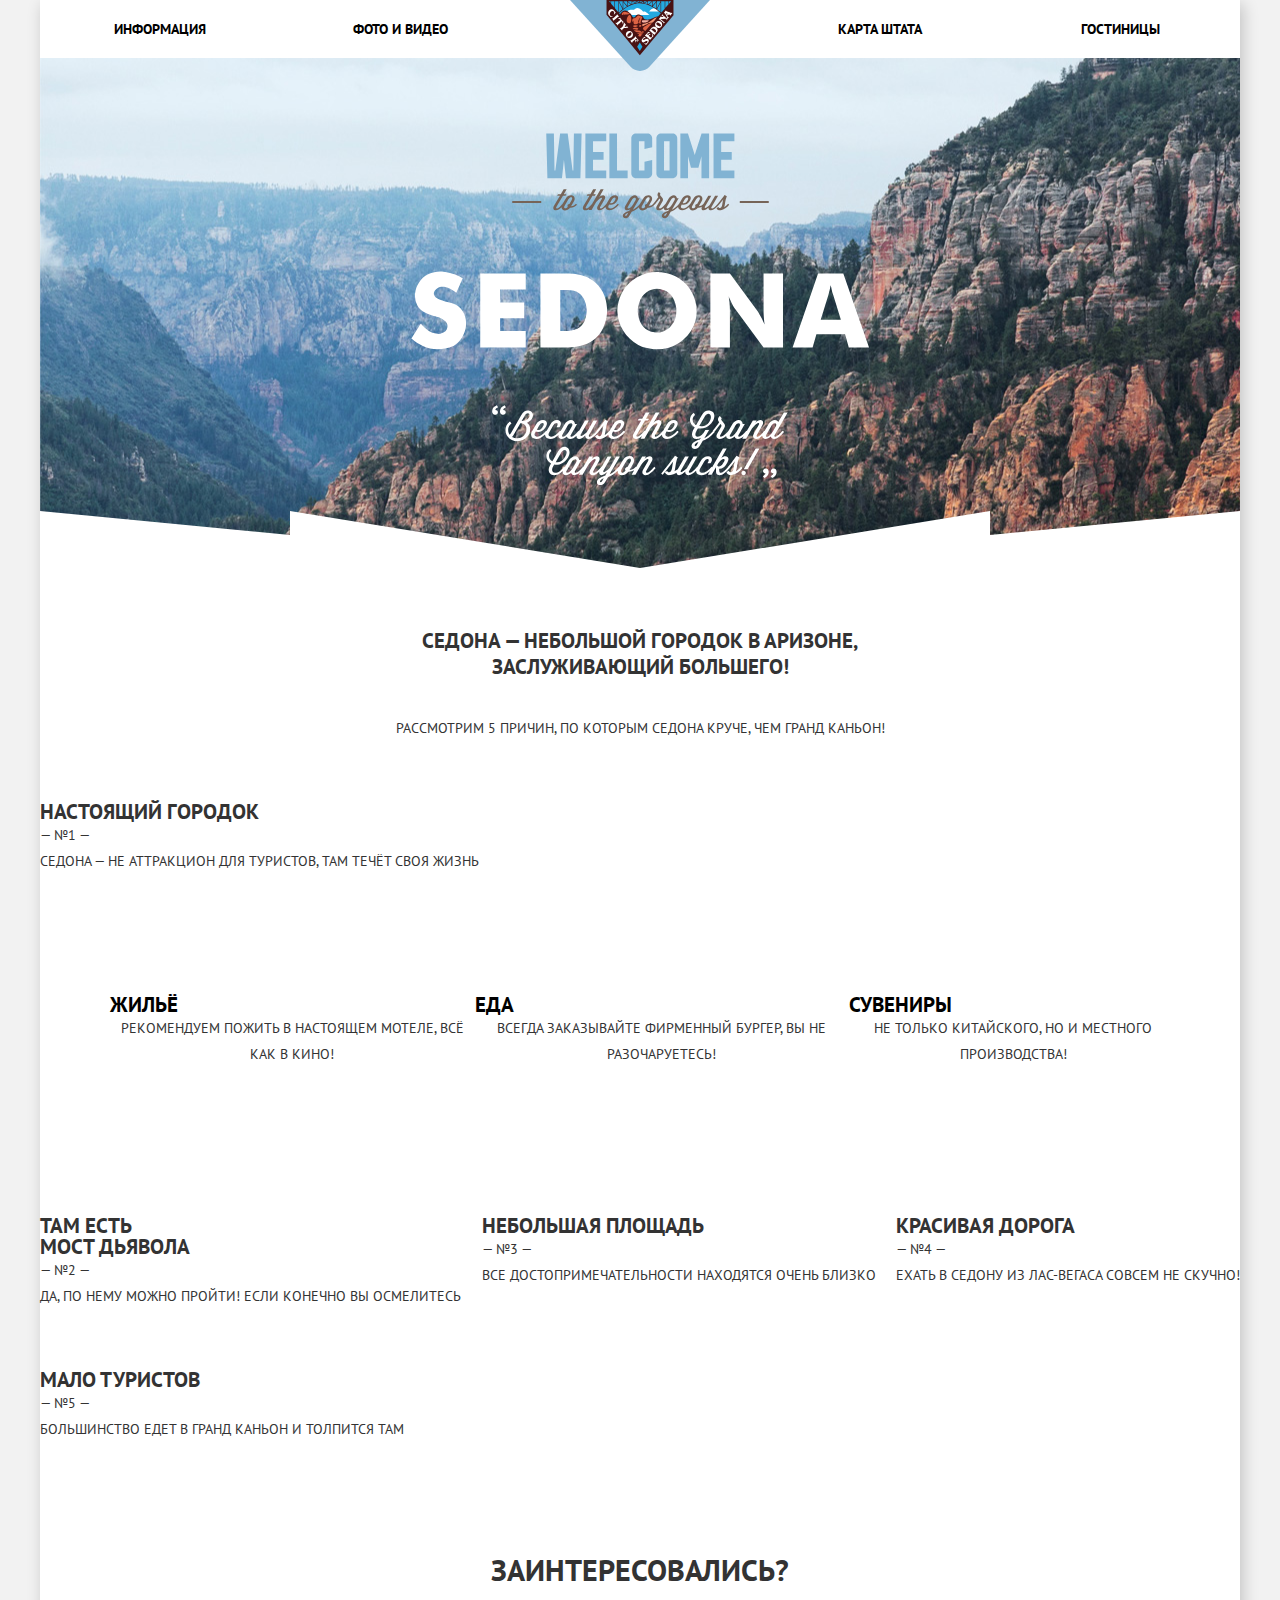
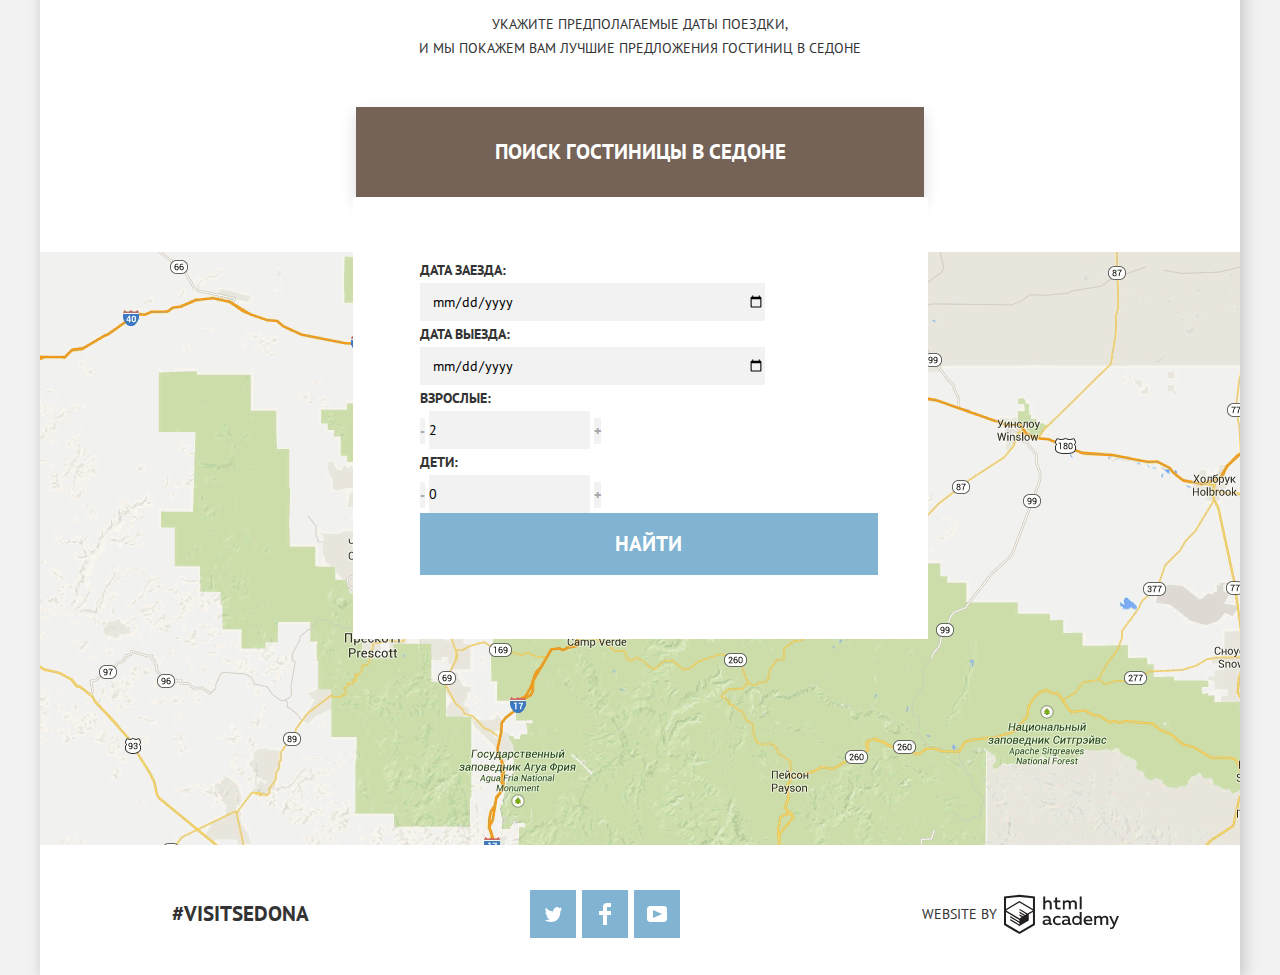
<file: index.html>
<!DOCTYPE html>
<html lang="ru">
  <head>
    <meta charset="utf-8">
      <title>HTML Academy: Седона</title>
      <link href="https://fonts.googleapis.com/css?family=PT+Sans:400,700&display=swap&subset=cyrillic" rel="stylesheet">
      <link href="css/normalize.css" rel="stylesheet">
      <link href="css/style.css" rel="stylesheet">
  </head>
  <body>
    <div class="wrapper">
      <header class="main-header">
        <nav class="main-navigation">
          <a class="main-header-logo">
            <img src="img/logo-sedona.svg" width="140" height="71" alt="Логотип Седона">
          </a>
          <ul class="main-menu">
            <li class="main-menu__item">
              <a href="info.html" class="main-menu__link">Информация</a>
            </li>
            <li class="main-menu__item">
              <a href="photo.html" class="main-menu__link">Фото и видео</a>
            </li>
            <li class="main-menu__item">
              <a href="map.html" class="main-menu__link">Карта штата</a>
            </li>
            <li class="main-menu__item">
              <a href="hotels.html" class="main-menu__link">Гостиницы</a>
            </li>
          </ul>
        </nav>
      </header>
      <main class="container">
        <div class="promo">
          <img class="intro" src="img/intro-welcome.svg" width="459" height="353" alt="Welcome to Sedona">
        </div>
        <section class="features">
          <h2 class="sedona-city">Седона — небольшой городок в Аризоне, заслуживающий большего!</h2>
          <p>Рассмотрим 5 причин, по которым Седона круче, чем гранд каньон!</p>
          <div class="benefits-wrapper">
          <ul class="features-list">
            <li class="features-list__item">
              <div class="features-list__item-wrapper">
                <h3 class="features-list__title">Настоящий городок</h3>
                <span class="benefit-number">— №1 —</span>
                <p>Седона — не аттракцион для туристов, там течёт своя жизнь</p>
              </div>
            </li>
            <li>
              <ul class="city-benefits">
               <li class="city-benefit__item">
                 <h3 class="city-benefit__title home">Жильё</h3>
                 <p class="city-benefit__item__describthion">Рекомендуем пожить в настоящем мотеле, всё как в кино!</p>
               </li>
               <li class="city-benefit__item">
                 <h3 class="city-benefit__title food">Еда</h3>
                 <p class="city-benefit__item__describthion">Всегда заказывайте фирменный бургер, вы не разочаруетесь!</p>
               </li>
               <li class="city-benefit__item">
                 <h3 class="city-benefit__title souvenirs">Сувениры</h3>
                 <p class="city-benefit__item__describthion">Не только китайского, но и местного производства!</p>
               </li>
             </ul>
           </li>
          <li class="features-list__item">
            <div class="features-list__item-wrapper">
              <h3 class="features-list__title">Там есть<br>Мост дьявола</h3>
              <span class="benefit-number">— №2 —</span>
              <p>Да, по нему можно пройти! Если конечно вы осмелитесь</p>
            </div>
          </li>
          <li class="features-list__item">
            <h3 class="features-list__title">Небольшая площадь</h3>
            <span class="benefit-number">— №3 —</span>
            <p>Все достопримечательности находятся очень близко</p>
          </li>
          <li class="features-list__item">
            <h3 class="features-list__title">Красивая дорога</h3>
            <span class="benefit-number">— №4 —</span>
            <p>Ехать в Седону из Лас-Вегаса совсем не скучно!</p>
          </li>
          <li class="features-list__item">
            <h3 class="features-list__title">Мало туристов</h3>
            <span class="benefit-number">— №5 —</span>
            <p>Большинство едет в гранд каньон и толпится там</p>
          </li>
        </ul>
      </div>
        </section>
        <section class="hotel-form">
          <h2>Заинтересовались?</h2>
          <p class="search-form__description">Укажите предполагаемые даты поездки,<br> и мы покажем вам лучшие предложения гостиниц в седоне</p>
          <div class="search-wrapper">
            <a href="#" class="button button-search">Поиск гостиницы в Седоне</a>
              <div class="form-wrapper">
                <form class="search-form" action="#" method="get">
                  <fieldset class="search-form__set">
                    <div class="search-item">
                      <label class="search-form" for="date-arrival">Дата заезда:</label>
                      <input id="date-arrival" type="date" name="date-arrival" min="2017-04-01">
                      <label class="search-form" for="date-leave">Дата выезда:</label>
                      <input id="date-leave" type="date" min="2017-04-01" name="date-leave">
                      <label for="adults" class="search-form">Взрослые:</label>
                      <button type="button" class="button btn-minus">-</button>
                      <input type="number" name="adults" id="adults" value="2">
                      <button type="button" class="button btn-plus">+</button>
                      <label for="kids" class="search-form">Дети:</label>
                      <button type="button" class="button btn-minus">-</button>
                      <input type="number" name="kids" id="kids" value="0">
                      <button type="button" class="button btn-plus">+</button>
                      <input type="submit" class="button find-button" value="Найти">
                    </div>
                  </fieldset>
                </form>
              </div>
         </div>
        </section>
        <section class="map">
           <h2 class="visually-hidden">Карта</h2>
          <img src="img/map.png" alt="Мы находимся по адресу - Аризона 86336, США" width="1200" height="593">
        </section>
      </main>
      <footer class="main-footer">
        <a class="footer-hashtag">#VISITSEDONA</a>
        <ul class="footer-social">
          <li>
            <a class="footer-social__link" href="#">Twitter
            <svg xmlns="http://www.w3.org/2000/svg" xmlns:xlink="http://www.w3.org/1999/xlink" width="17" height="15" viewBox="0 0 17 15"><path fill="#FFF" d="M10.95.144c1.685-.496 2.984.27 3.577 1.179.673-.231 1.331-.481 2.011-.708a2.345 2.345 0 0 1-.857 1.768c.685.17 1.304-.491 1.304-.491-.169 1-1.006 1.788-1.563 2.024-.231 6.75-3.175 11.217-10.077 11.082h-.446c-.41 0-4.164-.46-4.898-1.887 2.271.196 3.893-.422 4.693-1.177-.96-.3-2.679-.477-2.979-2.95.349.106.564.228 1.19.119C1.705 8.247.374 7.53.448 5.33c.285.328 1.067.536 1.34.472C1.085 5.561-.182 2.442.894.85c1.818 1.854 3.735 3.606 7.152 3.773C8.254 2.33 9.183.793 10.95.144z"/></svg>
          </a>
        </li>
          <li>
            <a class="footer-social__link" href="#">Facebook
          <svg xmlns="http://www.w3.org/2000/svg" width="12" height="22" viewBox="0 0 12 22"><path fill="#FFF" d="M12 4V0H8a4 4 0 0 0-4 4v4H0v4h4v10h4V12h4V8H8V4h4z"/></svg>
            </a>
          </li>
          <li>
            <a class="footer-social__link" href="#">Youtube
            <svg xmlns="http://www.w3.org/2000/svg" xmlns:xlink="http://www.w3.org/1999/xlink" width="20" height="16" viewBox="0 0 20 16"><path fill="#FFF" d="M17 0H3C1.35 0 0 1.35 0 3v10c0 1.65 1.35 3 3 3h14c1.65 0 3-1.35 3-3V3c0-1.65-1.35-3-3-3zM6.027 11.998V4.002L15.014 8l-8.987 3.998z"/></svg>
            </a>
          </li>
        </ul>
        <p class="footer-copyright">
        <span class="footer-copyright__text">Website by</span>
          <a class="button footer-copyright__link" href="https://htmlacademy.ru/intensive/htmlcss">
            <svg id="Layer_1"  class="academy-logo" width="115" height="41" data-name="Layer 1" xmlns="http://www.w3.org/2000/svg" viewBox="0 0 108.08 36.85">
              <path d="M44.61,26.88a2,2,0,0,0,.55-0.1v1.33a3.25,3.25,0,0,1-1.18.21,1.67,1.67,0,0,1-1.67-1,4.84,4.84,0,0,1-3.14,1.08c-1.51,0-2.91-.83-2.91-2.55,0-2.13,2-2.79,3.71-2.79a11.08,11.08,0,0,1,2.17.25v-0.3c0-1-.76-1.77-2.19-1.77a7.42,7.42,0,0,0-3,.64v-1.7a10.21,10.21,0,0,1,3.19-.55c2.36,0,3.81,1.12,3.81,3.65v3a0.54,0.54,0,0,0,.49.59h0.17Zm-6.44-1.13A1.35,1.35,0,0,0,39.63,27h0.11a3.39,3.39,0,0,0,2.41-1V24.58a9.72,9.72,0,0,0-1.81-.21c-1,0-2.16.33-2.16,1.38h0Zm12.36-6.11a5,5,0,0,1,2.57.64V22a4.08,4.08,0,0,0-2.3-.7,2.75,2.75,0,1,0,0,5.49,5,5,0,0,0,2.43-.64v1.71a6.27,6.27,0,0,1-2.76.57A4.21,4.21,0,0,1,46,24.51q0-.21,0-0.41a4.32,4.32,0,0,1,4.18-4.46h0.38Zm12.17,7.24a2,2,0,0,0,.55-0.1v1.33a3.25,3.25,0,0,1-1.18.21,1.67,1.67,0,0,1-1.67-1,4.84,4.84,0,0,1-3.14,1.08c-1.51,0-2.91-.83-2.91-2.55,0-2.13,2-2.79,3.71-2.79a11.08,11.08,0,0,1,2.17.25v-0.3c0-1-.76-1.77-2.19-1.77a7.42,7.42,0,0,0-3,.64v-1.7a10.21,10.21,0,0,1,3.19-.55c2.36,0,3.81,1.12,3.81,3.65v3a0.54,0.54,0,0,0,.49.59h0.17Zm-6.44-1.13A1.35,1.35,0,0,0,57.73,27h0.11a3.39,3.39,0,0,0,2.41-1V24.58a9.72,9.72,0,0,0-1.81-.21c-1.06,0-2.16.33-2.16,1.38h0ZM73,16V28.2H71.35V26.88a3.88,3.88,0,0,1-3.19,1.54,4.4,4.4,0,0,1,0-8.78,3.81,3.81,0,0,1,3,1.3V16H73Zm-4.53,5.22a2.76,2.76,0,1,0,0,5.52A2.86,2.86,0,0,0,71.15,25V23A2.91,2.91,0,0,0,68.49,21.27ZM79,19.64c3.31,0,4.46,2.68,3.92,5.09H76.7c0.21,1.5,1.67,2.11,3.19,2.11a6.11,6.11,0,0,0,2.64-.59v1.6a7.14,7.14,0,0,1-3,.57C77,28.42,74.78,27,74.78,24a4.18,4.18,0,0,1,4-4.39H79Zm0.09,1.54a2.28,2.28,0,0,0-2.44,2.1v0.06H81.3A2,2,0,0,0,79.13,21.18Zm5.73,7V19.87h1.65v1a3.81,3.81,0,0,1,2.78-1.27A2.86,2.86,0,0,1,91.89,21a4.12,4.12,0,0,1,2.91-1.33A3.06,3.06,0,0,1,98,23V28.2h-1.9V23.05a1.59,1.59,0,0,0-1.42-1.75H94.42a2.8,2.8,0,0,0-2.07,1.12V28.2h-1.9V23.05A1.59,1.59,0,0,0,89,21.31H88.8a3,3,0,0,0-2.21,1.29v5.63H84.86Zm21.31-8.33h1.9l-3.91,9.46c-0.9,2.17-2.09,2.86-3.35,2.86a4.76,4.76,0,0,1-1.1-.14V30.46a2.86,2.86,0,0,0,.85.12c0.9,0,1.58-.64,2.07-1.9l0.17-.42-4-8.4h2l2.86,6.29ZM38.73,1.46V6.22a3.81,3.81,0,0,1,2.7-1.14,3.25,3.25,0,0,1,3.44,3.4v5.15H43V8.72a1.81,1.81,0,0,0-1.61-2h-0.3a2.93,2.93,0,0,0-2.32,1.39v5.52h-1.9V1.46h1.9ZM49.94,2.31v3h3V6.91h-3v3.81c0,1.1.5,1.46,1.58,1.46a4.49,4.49,0,0,0,1.69-.33v1.6A6.8,6.8,0,0,1,51,13.8a2.55,2.55,0,0,1-2.86-2.74V6.89H46.58V5.26h1.5V2.74Zm5.4,11.31V5.28H57v1A3.81,3.81,0,0,1,59.77,5a2.86,2.86,0,0,1,2.6,1.33A4.12,4.12,0,0,1,65.28,5,3.06,3.06,0,0,1,68.44,8.4v5.21h-1.9V8.46a1.59,1.59,0,0,0-1.42-1.75H64.89a2.8,2.8,0,0,0-2.07,1.12v5.78h-1.9V8.46A1.59,1.59,0,0,0,59.5,6.71H59.27A3,3,0,0,0,57.06,8v5.63H55.34ZM71.17,1.45H73V13.6H71.17V1.45ZM14.71,0H14.55L0,1.54V28.21l14.55,8.66,14.55-8.66V1.54Zm12.5,27.1L14.55,34.64,1.9,27.12V16.18l12.59,7.5V25L5.86,19.9v1.31l8.68,5.21v1.39L5.87,22.65V24l8.68,5.21,8.75-5.24V18.31L27.2,16V27.12Zm0-12.53-3.48,2-1.6,1L14.51,13v1.31L21,18.23H21l-0.14.09-1,.54-5.37-3.2V17l4.24,2.52-1,.67-3.2-1.9v1.31l2.1,1.24L14.5,22.1,2,14.65,14.51,7.11Zm0-1.32L14.49,5.76,1.91,13.25v-10L14.56,1.92,27.21,3.25v10h0Z" transform="translate(0 -0.02)" fill="#231f20"></path></svg>
          </a>
        </p>
</footer>
    </div>
  </body>
</html>
</file>
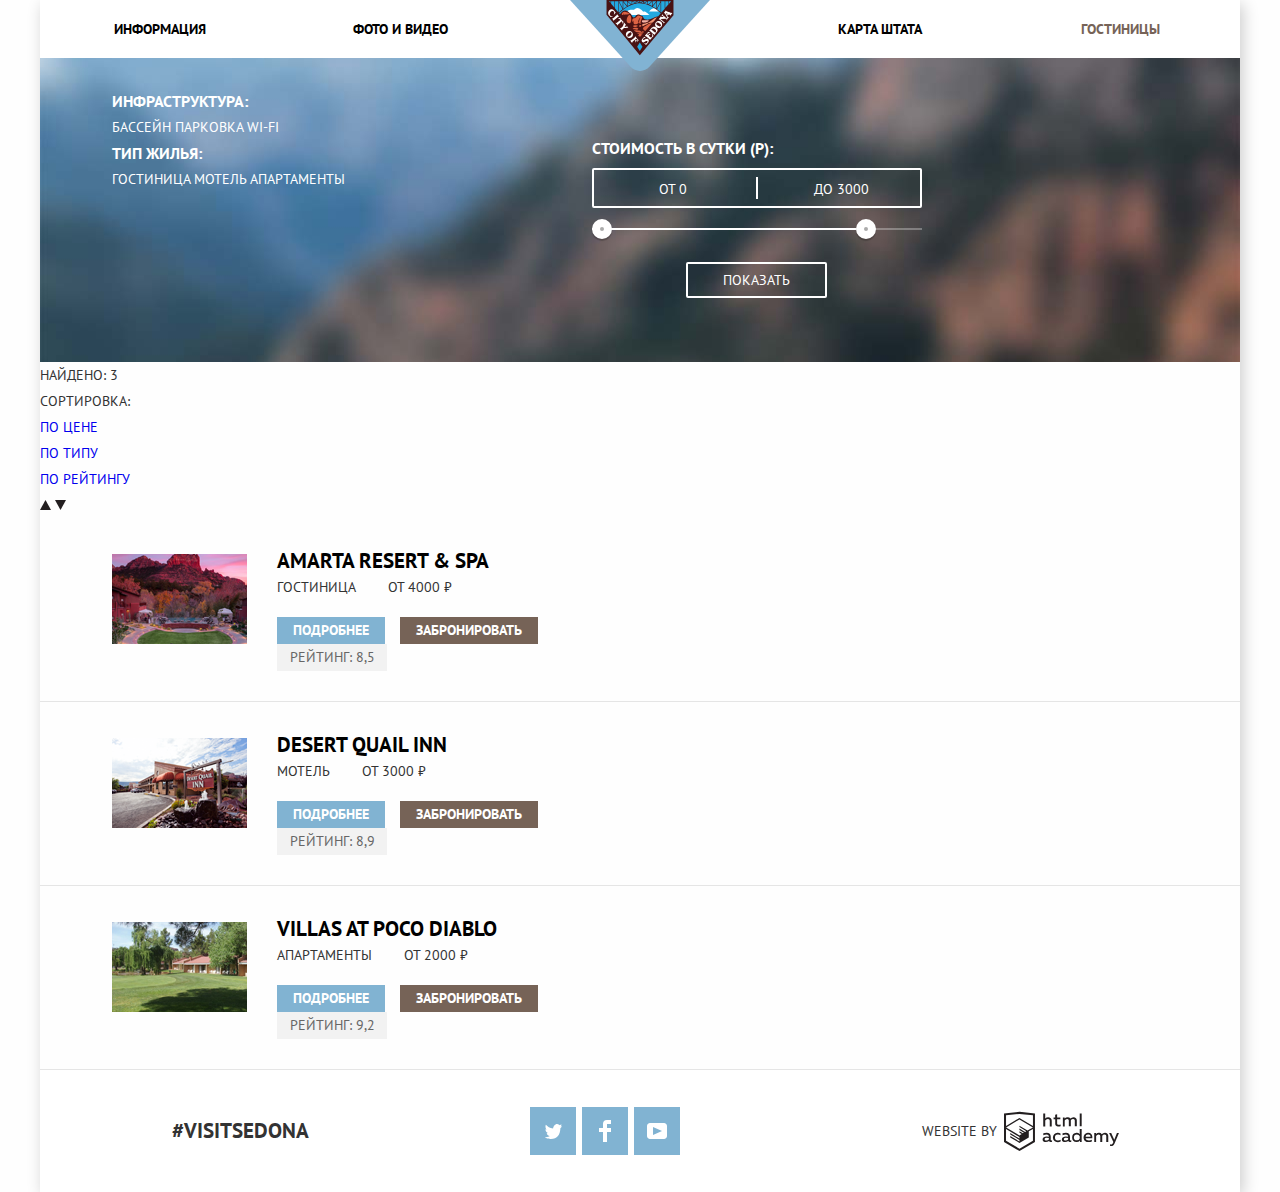
<file: hotels.html>
<!DOCTYPE html>
<html lang="ru">
  <head>
    <meta charset="utf-8">
    <title>HTML Academy: Седона</title>
    <link href="https://fonts.googleapis.com/css?family=PT+Sans:400,700&display=swap&subset=cyrillic" rel="stylesheet">
    <link href="css/normalize.css" rel="stylesheet">
    <link href="css/style.css" rel="stylesheet">
  </head>
  <body class="inner-page">
    <div class="wrapper">
      <header class="main-header">
        <nav class="main-navigation">
          <a href="index.html" class="main-header-logo">
            <img src="img/logo-sedona.svg" width="140" height="71" alt="Логотип Седона">
          </a>
          <ul class="main-menu">
            <li class="main-menu__item">
              <a href="info.html" class="main-menu__link">Информация</a>
            </li>
            <li class="main-menu__item">
              <a href="photo.html" class="main-menu__link">Фото и видео</a>
            </li>
            <li class="main-menu__item">
              <a href="map.html" class="main-menu__link">Карта штата</a>
            </li>
            <li class="main-menu__item">
              <a class="main-menu__link main-menu__link_active">Гостиницы</a>
            </li>
          </ul>
        </nav>
      </header>
      <main>
        <section class="filters">
          <h2 class="visually-hidden">Фильтр выбора жилья</h2>
          <form class="infrastructure" action="#" method="get">
            <div class="filters-infrastructure">
              <h3>Инфраструктура:</h3>
              <label>Бассейн
                <input type="checkbox" name="pool" checked="">
              </label>
              <label>Парковка
                <input type="checkbox" name="parking">
              </label>
              <label>Wi-Fi
                <input type="checkbox" name="wi-fi">
              </label>
            </div>
            <div class="filters-property-type">
              <h3>Тип жилья:</h3>
              <label>Гостиница
                <input type="checkbox" name="hotel" checked="">
              </label>
              <label>Мотель
                <input type="checkbox" name="motel" checked="">
              </label>
              <label>Апартаменты
                <input type="checkbox" name="apartments" checked="">
              </label>
            </div>
          </form>
            <div class="filter-range">
                <div class="filter-range-title">Стоимость в сутки (р):</div>
                <div class="price-controls">
                  <label class="min-price">от <input type="text" name="min-price" value="0"></label>
                  <label class="max-price">до <input type="text" name="max-price" value="3000"></label>
                </div>
                <div class="range-controls">
                  <div class="scale">
                    <div class="bar"></div>
                  </div>
                  <div class="range-toggle range-toggle-min"></div>
                  <div class="range-toggle range-toggle-max"></div>
                </div>
                <button class="btn-transparent" type="submit">Показать</button>
              </div>
          </form>
        </section>
        <div class="sorting-options-wrapper">
          <div class="found"><span>Найдено: 3</span></div>
          <div class="sort-type">Сортировка:</div>
          <div class="filering-options">
            <ul class="soring-types-list">
              <li class="sorting-type by-price"><a href="#">По цене</a></li>
              <li class="sorting-type by-type"><a href="#">По типу</a></li>
              <li class="sorting-type by-rating"><a href="#">По рейтингу</a></li>
            </ul>
          </div>
          <div class="sorting-order">
            <a class="sort-direction-up" href="#">
              <svg xmlns="http://www.w3.org/2000/svg" width="11" height="10" viewBox="0 0 11 10"><path fill="#231F20" d="M5.5 0L0 10h11z"/></svg>
            </a>
            <a class="sort-direction-down" href="#">
              <svg xmlns="http://www.w3.org/2000/svg" width="11" height="10" viewBox="0 0 11 10"><path fill="#231F20" d="M5.5 10L0 0h11"/></svg>
            </a>
          </div>
        </div>
        <section class="catalog-item">
          <div class="catalog-item-image">
            <img src="img/hotel-1.png" width="135" height="90" alt="Amarta Resert & SPA">
          </div>
            <div class="catalog-item-name">
                <a href="#" class="catalog-category">
                  <h3>Amarta Resert &amp SPA</h3>
                </a>
              <div class="catalog-item-describthion">
                <span class="item-type">Гостиница</span>
                <span class="catalog-item-price">от 4000 ₽</span>
              </div>
                <div class="buttons-wrapper">
                  <a href="#" class="button button-detail">Подробнее</a>
                  <a href="#" class="button button-buy">Забронировать</a>
                </div>
              <div class="catalog-rating">
                <div class="rating-star">
                  <span class="star"></span>
                  <span class="star"></span>
                  <span class="star"></span>
                  <span class="star"></span>
                </div>
                <span class="rating">Рейтинг: 8,5</span>
              </div>
            </div>
          </section>
          <section class="catalog-item">
            <div class="catalog-item-image">
              <img src="img/hotel-2.png" width="135" height="90" alt="Desert Quail Inn">
            </div>
            <div class="catalog-item-name">
              <a href="#" class="catalog-category">
                <h3>Desert Quail Inn</h3>
              </a>
              <div class="catalog-item-describthion">
                <span class="item-type">Мотель</span>
                <span class="catalog-item-price">от 3000 ₽</span>
              </div>
              <div class="buttons-wrapper">
                <a href="#" class="button button-detail">Подробнее</a>
                <a href="#" class="button button-buy">Забронировать</a>
              </div>
              <div class="catalog-rating">
                <div class="rating-star">
                  <span class="star"></span>
                  <span class="star"></span>
                  <span class="star"></span>
                </div>
                <span class="rating">Рейтинг: 8,9</span>
              </div>
            </div>
          </section>
          <section class="catalog-item">
            <div class="catalog-item-image">
              <img src="img/hotel-3.png" width="135" height="90" alt="VILLAS AT POCO DIABLO">
            </div>
            <div class="catalog-item-name">
              <a href="#" class="catalog-category">
                <h3>VILLAS AT POCO DIABLO</h3>
              </a>
              <div class="catalog-item-describthion">
                <span class="item-type">Апартаменты</span>
                <span class="catalog-item-price">от 2000 ₽</span>
              </div>
              <div class="buttons-wrapper">
                <a href="#" class="button button-detail">Подробнее</a>
                <a href="#" class=" button button-buy">Забронировать</a>
              </div>
              <div class="catalog-rating">
                <div class="rating-star">
                  <span class="star"></span>
                  <span class="star"></span>
                </div>
                <span class="rating">Рейтинг: 9,2</span>
              </div>
            </div>
        </section>
    </main>
    <footer class="main-footer">
      <a class="footer-hashtag">#VISITSEDONA</a>
      <ul class="footer-social">
        <li>
          <a class="footer-social__link" href="#">Twitter
            <svg xmlns="http://www.w3.org/2000/svg" xmlns:xlink="http://www.w3.org/1999/xlink" width="17" height="15" viewBox="0 0 17 15"><path fill="#FFF" d="M10.95.144c1.685-.496 2.984.27 3.577 1.179.673-.231 1.331-.481 2.011-.708a2.345 2.345 0 0 1-.857 1.768c.685.17 1.304-.491 1.304-.491-.169 1-1.006 1.788-1.563 2.024-.231 6.75-3.175 11.217-10.077 11.082h-.446c-.41 0-4.164-.46-4.898-1.887 2.271.196 3.893-.422 4.693-1.177-.96-.3-2.679-.477-2.979-2.95.349.106.564.228 1.19.119C1.705 8.247.374 7.53.448 5.33c.285.328 1.067.536 1.34.472C1.085 5.561-.182 2.442.894.85c1.818 1.854 3.735 3.606 7.152 3.773C8.254 2.33 9.183.793 10.95.144z"></path></svg>
          </a>
        </li>
        <li>
          <a class="footer-social__link" href="#">Facebook
            <svg xmlns="http://www.w3.org/2000/svg" width="12" height="22" viewBox="0 0 12 22"><path fill="#FFF" d="M12 4V0H8a4 4 0 0 0-4 4v4H0v4h4v10h4V12h4V8H8V4h4z"/></svg>
          </a>
        </li>
        <li>
          <a class="footer-social__link" href="#">Youtube
            <svg xmlns="http://www.w3.org/2000/svg" xmlns:xlink="http://www.w3.org/1999/xlink" width="20" height="16" viewBox="0 0 20 16"><path fill="#FFF" d="M17 0H3C1.35 0 0 1.35 0 3v10c0 1.65 1.35 3 3 3h14c1.65 0 3-1.35 3-3V3c0-1.65-1.35-3-3-3zM6.027 11.998V4.002L15.014 8l-8.987 3.998z"/></svg>
          </a>
        </li>
      </ul>
      <p class="footer-copyright">
        <span class="footer-copyright__text">Website by</span>
        <a class="button footer-copyright__link" href="https://htmlacademy.ru/intensive/htmlcss">
          <svg id="Layer_1"  class="academy-logo" width="115" height="41" data-name="Layer 1" xmlns="http://www.w3.org/2000/svg" viewBox="0 0 108.08 36.85">
            <path d="M44.61,26.88a2,2,0,0,0,.55-0.1v1.33a3.25,3.25,0,0,1-1.18.21,1.67,1.67,0,0,1-1.67-1,4.84,4.84,0,0,1-3.14,1.08c-1.51,0-2.91-.83-2.91-2.55,0-2.13,2-2.79,3.71-2.79a11.08,11.08,0,0,1,2.17.25v-0.3c0-1-.76-1.77-2.19-1.77a7.42,7.42,0,0,0-3,.64v-1.7a10.21,10.21,0,0,1,3.19-.55c2.36,0,3.81,1.12,3.81,3.65v3a0.54,0.54,0,0,0,.49.59h0.17Zm-6.44-1.13A1.35,1.35,0,0,0,39.63,27h0.11a3.39,3.39,0,0,0,2.41-1V24.58a9.72,9.72,0,0,0-1.81-.21c-1,0-2.16.33-2.16,1.38h0Zm12.36-6.11a5,5,0,0,1,2.57.64V22a4.08,4.08,0,0,0-2.3-.7,2.75,2.75,0,1,0,0,5.49,5,5,0,0,0,2.43-.64v1.71a6.27,6.27,0,0,1-2.76.57A4.21,4.21,0,0,1,46,24.51q0-.21,0-0.41a4.32,4.32,0,0,1,4.18-4.46h0.38Zm12.17,7.24a2,2,0,0,0,.55-0.1v1.33a3.25,3.25,0,0,1-1.18.21,1.67,1.67,0,0,1-1.67-1,4.84,4.84,0,0,1-3.14,1.08c-1.51,0-2.91-.83-2.91-2.55,0-2.13,2-2.79,3.71-2.79a11.08,11.08,0,0,1,2.17.25v-0.3c0-1-.76-1.77-2.19-1.77a7.42,7.42,0,0,0-3,.64v-1.7a10.21,10.21,0,0,1,3.19-.55c2.36,0,3.81,1.12,3.81,3.65v3a0.54,0.54,0,0,0,.49.59h0.17Zm-6.44-1.13A1.35,1.35,0,0,0,57.73,27h0.11a3.39,3.39,0,0,0,2.41-1V24.58a9.72,9.72,0,0,0-1.81-.21c-1.06,0-2.16.33-2.16,1.38h0ZM73,16V28.2H71.35V26.88a3.88,3.88,0,0,1-3.19,1.54,4.4,4.4,0,0,1,0-8.78,3.81,3.81,0,0,1,3,1.3V16H73Zm-4.53,5.22a2.76,2.76,0,1,0,0,5.52A2.86,2.86,0,0,0,71.15,25V23A2.91,2.91,0,0,0,68.49,21.27ZM79,19.64c3.31,0,4.46,2.68,3.92,5.09H76.7c0.21,1.5,1.67,2.11,3.19,2.11a6.11,6.11,0,0,0,2.64-.59v1.6a7.14,7.14,0,0,1-3,.57C77,28.42,74.78,27,74.78,24a4.18,4.18,0,0,1,4-4.39H79Zm0.09,1.54a2.28,2.28,0,0,0-2.44,2.1v0.06H81.3A2,2,0,0,0,79.13,21.18Zm5.73,7V19.87h1.65v1a3.81,3.81,0,0,1,2.78-1.27A2.86,2.86,0,0,1,91.89,21a4.12,4.12,0,0,1,2.91-1.33A3.06,3.06,0,0,1,98,23V28.2h-1.9V23.05a1.59,1.59,0,0,0-1.42-1.75H94.42a2.8,2.8,0,0,0-2.07,1.12V28.2h-1.9V23.05A1.59,1.59,0,0,0,89,21.31H88.8a3,3,0,0,0-2.21,1.29v5.63H84.86Zm21.31-8.33h1.9l-3.91,9.46c-0.9,2.17-2.09,2.86-3.35,2.86a4.76,4.76,0,0,1-1.1-.14V30.46a2.86,2.86,0,0,0,.85.12c0.9,0,1.58-.64,2.07-1.9l0.17-.42-4-8.4h2l2.86,6.29ZM38.73,1.46V6.22a3.81,3.81,0,0,1,2.7-1.14,3.25,3.25,0,0,1,3.44,3.4v5.15H43V8.72a1.81,1.81,0,0,0-1.61-2h-0.3a2.93,2.93,0,0,0-2.32,1.39v5.52h-1.9V1.46h1.9ZM49.94,2.31v3h3V6.91h-3v3.81c0,1.1.5,1.46,1.58,1.46a4.49,4.49,0,0,0,1.69-.33v1.6A6.8,6.8,0,0,1,51,13.8a2.55,2.55,0,0,1-2.86-2.74V6.89H46.58V5.26h1.5V2.74Zm5.4,11.31V5.28H57v1A3.81,3.81,0,0,1,59.77,5a2.86,2.86,0,0,1,2.6,1.33A4.12,4.12,0,0,1,65.28,5,3.06,3.06,0,0,1,68.44,8.4v5.21h-1.9V8.46a1.59,1.59,0,0,0-1.42-1.75H64.89a2.8,2.8,0,0,0-2.07,1.12v5.78h-1.9V8.46A1.59,1.59,0,0,0,59.5,6.71H59.27A3,3,0,0,0,57.06,8v5.63H55.34ZM71.17,1.45H73V13.6H71.17V1.45ZM14.71,0H14.55L0,1.54V28.21l14.55,8.66,14.55-8.66V1.54Zm12.5,27.1L14.55,34.64,1.9,27.12V16.18l12.59,7.5V25L5.86,19.9v1.31l8.68,5.21v1.39L5.87,22.65V24l8.68,5.21,8.75-5.24V18.31L27.2,16V27.12Zm0-12.53-3.48,2-1.6,1L14.51,13v1.31L21,18.23H21l-0.14.09-1,.54-5.37-3.2V17l4.24,2.52-1,.67-3.2-1.9v1.31l2.1,1.24L14.5,22.1,2,14.65,14.51,7.11Zm0-1.32L14.49,5.76,1.91,13.25v-10L14.56,1.92,27.21,3.25v10h0Z" transform="translate(0 -0.02)" fill="#231f20"></path>
          </svg>
        </a>
      </p>
    </footer>
    </div>
  </body>
</html>
</file>
<file: css/style.css>
* {
margin: 0;
padding: 0;
}

body {
  margin: 0;
  padding: 0;


  font-family: "PT Sans", Arial, sans-serif;
  font-size: 14px;
  line-height: 26px;
  font-weight: 400;
  color: #333333;
  text-transform: uppercase;

  background-color: #f2f2f2;
}

p {
  font-size: 14px;
  line-height: 26px;
  font-weight: 400;
}

img {
  max-width: 100%;
  height: auto;
}

.wrapper {
width: 1200px;
margin: 0 auto;
box-shadow: 3px 4px 15px 0 rgba(0, 1, 1, 0.2);

}

a {
  text-decoration: none;
}


.visually-hidden:not(:focus):not(:active),
input[type="checkbox"].visually-hidden,
input[type="radio"].visually-hidden {
  position: absolute;

  width: 1px;
  height: 1px;
  margin: -1px;
  border: 0;
  padding: 0;

  white-space: nowrap;

  clip-path: inset(100%);
  clip: rect(0 0 0 0);
  overflow: hidden;
}

.main-header {
  min-height: 56px;
}

.main-header-logo {
  position: absolute;
  top: 0;
  left: 50%;
  transform: translateX(-50%);
  z-index: 1;
}

.main-navigation {
  position: relative;
  font-size: 14px;
  color: #000000;

  background-color: #ffffff;
}

.main-menu,
.footer-social {
  list-style: none;
}

.main-menu {
display: flex;
flex-wrap: wrap;

width: 1200px;
font-size: 14px;
line-height: 26px;
font-weight: 700;
}

.main-menu__item {
  width: 20%;
}

 .main-menu__item:nth-child(2) {
  margin-right: auto;
}

.main-menu__link,
.footer-social__link {
  color: #000000;
  display: block;
  padding-top: 16px;
  padding-bottom: 16px;
  font-size: 14px;
  line-height: 26px;
  text-align: center;
}

.main-menu__link:hover {
  color: #81b3d2;
}

.main-menu__link:active {
  color: rgba(0, 0, 0, 0.3);
}


/*фон на главной*/
.intro {
  display: block;
  width: 459px;
  height: 353px;
  margin: 0 auto;
  padding-top: 75px;
}

.promo {
  display: block;
  position: relative;

  height: 510px;
  background-color: #5496bd;
  background: url("../img/background-photo.jpg") no-repeat 50% 23%;
  width: 100%;

}

.promo::before {
  display: block;
  content: '';
  position: absolute;
  transform: translateX(-50%);
  width: 1200px;
  background-image: url(../img/intro-mask.svg);
  bottom: 0;
  left: 50%;
  height: 57px;

}

.container {
  background-color: #ffffff;
}

.sedona-city {
  width: 445px;

  display: block;

  padding: 0;
  margin: 0 auto 28px;
}

.features {
  padding-top: 60px;
}

.benefits-wrapper {
  width: 1200px;
  margin-top: 50px;
}

.features h2 {
  text-align: center;
  font-size: 21px;
  font-weight: 700;
  line-height: 26px;

  margin-bottom: 35px;
}

.features p {
  text-align: center;
  font-size: 14px;
  line-height: 26px;
  font-weight: 400;

  margin-bottom: 60px;
}

.features-list,
.city-benefits {
  list-style: none;
}

.features-list {
  width: 1200px;
  margin: 0;
  padding: 0;
  display: flex;
  justify-content: space-between;
  flex-wrap: wrap;
}



.features-list__title {
  font-size: 21px;
  line-height: 21px;
  font-weight: 700;
}

.city-benefits {
  display: flex;
  justify-content: space-between;
  padding-left: 70px;
  padding-right: 62px;
  padding-bottom: 88px;
  padding-top: 60px;
}

.city-benefit__item__describthion {
  font-size: 14px;
  line-height: 21px;
  color: #333333;
}

.city-benefit__title {
  color: #000000;
  font-size: 21px;
  line-height: 21px;
  font-weight: 700;
}


.hotel-form {
  position: relative;
 padding: 0 316px;
 padding-top: 50px;
}

.hotel-form h2 {
  text-align: center;
  font-size: 30px;
  line-height: 36px;
  font-weight: 700;
  padding-bottom: 24px;
}

.search-form__description {
  padding-bottom: 47px;
  line-height: 24px;
  text-align: center;
}

.button {
  font: inherit;

  text-align: center;
  color: #333333;
  vertical-align: middle;
  text-transform: uppercase;

  border: none;
}

.button-search,
.button-buy {
  background-color: #766357;
}

.button-search {
  font-size: 21px;
  color: #ffffff;
  font-weight: 700;
  width: 568px;
  display: block;
  padding-top: 32px;
  padding-bottom: 32px;

  margin-bottom: 55px;
}

.button-search:hover {
  background-color: #604e43;
}

.button-search:active {
background-color: #503e33;
color: rgba(255, 255, 255, 0.3);
}

.search-form {
  font-size: 14px;
  line-height: 26px;
  font-weight: 700;
  width: 568px;

  display: flex;
  justify-content: space-between;

}


.search-wrapper {
  box-shadow: 0 7px 15px 0 rgba(0,1,1,.15);

}

.form-wrapper {
  position: absolute;
  top: 100%;
  left: 50%;
  margin-left: -287px;
  z-index: 1;
  width: 575px;
  min-height: 396px;
  padding: 55px 56px;
  box-sizing: border-box;
  background-color: #ffffff;
}


.search-item input[type=date] {
  width: 345px;
  border: none;
  background-color: #f2f2f2;
  height: 38px;

  padding-left: 12px;

}

.date-fields {
  position: relative;

  margin-bottom: 30px;
  text-align: right;
}

.search-item {
  font-size: 14px;
  line-height: 26px;
  font-weight: 700;
}

.search-form__set {
  border: none;
}

.search-form input {
  background-color: #f2f2f2;
  border: none;
    padding-top: 6px;
    padding-bottom: 6px;
    box-sizing: border-box;
    line-height: 26px;
}


.search-form input:hover {
  background-color: #ebebeb;
}

.search-form input:active {
  background-color: #ffffff;
  border-color: #e5e5e5;
  outline: 0;
  outline-offset: 0;
}

.search-form input:focus {
  background-color: #fff;
    outline: 1px solid #e5e5e5;
}

button.btn-minus,
button.btn-plus {
  color: #a9a9a9;
}

button.btn-minus:hover,
button.btn-plus:hover {
  color: #000000;
}
button.btn-minus:active,
button.btn-plus:active {
color: #81b3d2;
}

button.btn-minus:focus,
button.btn-plus:focus {
  outline: 1px solid #e5e5e5;
}

input.find-button  {
  font-size: 21px;
  line-height: 26px;
  font-weight: 700;
  color: #ffffff;

  display: block;
  width: 458px;
  text-align: center;
  padding-top: 18px;
  padding-bottom: 18px;

  background-color: #81b3d2;
}

input.find-button:hover,
input.find-button:focus {
  background-color: #669ec0;
}

input.find-button:active {
    color: rgba(255, 255, 255, 0.3);
}

.btn-plus,
.btn-minus {
  color: #a9a9a9;
  border: none;
  text-transform: uppercase;
  font-weight: 700;

  background-color: #f2f2f2;
}

.btn-plus button:hover,
.btn-minus button:hover {
  color: #000000;
}

/* страница с отелями */

.main-menu__link_active{
  color: #766357;
}

.inner-page {
  background-color: #fefefe;
}

.catalog-item h3 {
  font-size: 21px;
  font-weight: 700;
  color: #000000;
}

.catalog-item h3:hover {
  color: #81b3d2;
}

.catalog-item h3:active {
  opacity: 0.3;
}

.item-type {
  font-size: 14px;
  line-height: 21px;
  color: #333333;

  padding-right: 28px;
}

.catalog-item-describthion {
  padding-bottom: 17px;
}

.catalog-item-price {
  font-size: 14px;
  line-height: 21px;
  color: #333333;
}

.rating {
  color: #666666;
  font-size: 14px;
  line-height: 26px;
  background-color: #f2f2f2;

  width: 110px;
  height: 27px;

 display: block;

 text-align: center;


}

a.button-detail {
  line-height: 21px;
  font-weight: 700;
  color: #ffffff;
  padding: 3px 16px;
  text-align: center;
  display: block;

  background-color: #81b3d2;
}

a.button-detail:hover {
  background-color: #5496bd;
}

a.button-detail:active {
  color: rgba(255, 255, 255, 0.3);
}

a.button-buy {
  line-height: 21px;
  font-weight: 700;
  color: #ffffff;
  padding: 3px 16px;
  text-align: center;
  display: block;

  background-color: #766357;
}

a.button-buy:hover {
  background-color: #604e43;
}

a.button-buy:active {
  color: rgba(255, 255, 255, 0.3);
}

.catalog-item {
    display: flex;
    flex-direction: row;
    border-bottom: 1px solid #e5e5e5;
   padding: 30px 0;
  }

/* Форма на странице с отелями*/

.filters {
    padding: 30px 6% 14px;
    background: #cacaca url(../img/filter-background.jpg) center 15% no-repeat;
    color: #fff;
    box-sizing: border-box;
    display: flex;
    justify-content: space-between;
  }

  .sorting {
      padding: 30px 6%;
      border-bottom: 1px solid #e5e5e5;
    }


  .filter-range {
  width: 330px;
  margin: 50px auto; /* для демо */

  color: #ffffff;
  text-transform: uppercase;
}

.filter-range-title {
  margin-bottom: 9px;

  font-weight: 600;
  font-size: 16px;
  line-height: 21px;
}

.price-controls {
  position: relative;

  height: 36px;
  margin-bottom: 20px;

  font-size: 0;

  border: 2px solid #ffffff;
  border-radius: 2px;
}

.price-controls::after {
  content: "";
  position: absolute;
  top: 50%;
  left: 50%;

  width: 2px;
  height: 22px;

  background: #ffffff;
  transform: translate(-50%, -50%);
}

.price-controls label {
  display: inline-block;

  font-size: 14px;
  line-height: 38px;
  vertical-align: top;

  cursor: pointer;
}

.price-controls .min-price,
.price-controls .max-price {
  width: 90px;
  padding-left: 65px;
}

.price-controls input {
  width: 50px;
  margin: 0;

  color: inherit;
  font: inherit;

  background: none;
  border: none;
}

.range-controls {
  position: relative;

  margin-bottom: 32px;
}

.range-controls .scale {
  height: 2px;

  background: rgba(255, 255, 255, 0.3);
}

.range-controls .bar {
  width: 80%;
  height: 2px;

  background: #ffffff;
}

.range-toggle {
  position: absolute;
  top: -9px;

  width: 4px;
  height: 4px;

  background: #ababab;
  border: 8px solid #ffffff;
  border-radius: 50%;
  box-shadow: 0 2px 1px 0 rgba(0, 1, 1, 0.2);
  cursor: pointer;
}

.range-toggle:hover {
  background: #1c4f80;
}

.range-toggle-min {
  left: 0;
}

.range-toggle-max {
  left: 80%;
}

.btn-transparent {
  display: block;
  margin: 0 auto;
  padding: 6px 35px;

  font-size: 14px;
  line-height: 20px;
  color: #ffffff;
  text-transform: uppercase;

  background: transparent;
  border: 2px solid #ffffff;
  border-radius: 2px;
  cursor: pointer;
}

.btn-transparent:hover {
  color: #000000;

  background: #ffffff;
}

.soring-types-list {
  list-style: none;
}


.item-type,
.catalog-item-price {
  font-size: 14px;
  line-height: 21px;
  font-weight: 400;
  color: #333333;
}

.buttons-wrapper {
  width: 261px;
 display: flex;
 justify-content: space-between;
}

/*Форма на стр с отелями, перенесии */

.filters input[type=checkbox] {
    display: none;
  }

.filters-infrastructure {

}

/*отели*/

.catalog-item {
  padding: 30px 72px;
}

.catalog-item-image {
  padding-right: 30px;
  padding-top: 6px;
}

.catalog-category {
  padding-bottom: 6px;
}

/* footer */
.main-footer {
  background-color: rgba(255, 255, 255, 0.9);
  padding: 37px 0;
  display: flex;
  align-items: center;
  justify-content: space-between;
  padding-left: 130px;
  padding-right: 100px;

}

.footer-social {
  display: flex;
  justify-content: space-between;
  width: 150px;

  margin: 0;
  padding: 0;
}



.footer-social__link:hover,
.footer-social__link:focus {
  text-decoration: none;
}

.footer-social__link {
  display: flex;
  align-items: center;
  justify-content: center;
  width: 46px;
  height: 48px;

  padding: 0;
  background-color: #81b3d2;
  font-size: 0;
}

.footer-social__link:hover {
  background-color: #5496bd;
}

.footer-social__link:active path{
  fill: #88b6d1;
}

.academy-logo:hover path,
.copyright-icon:focus path {
  fill: #81b3d2;
}

.academy-logo:active path {
  fill: #bdbbbc;
}

.footer-copyright {
  display: flex;
   align-items: center;
   justify-content: center;
   width: 240px;
   margin: 0;
}

.footer-hashtag {
  font-size: 21px;
  line-height: 26px;
  font-weight: 700;

  width: 140px;
  text-align: center;

}

.footer-copyright__text {
  font-size: 14px;
  line-height: 26px;
  display: block;
  width: 82px;
}

.footer-copyright__link {
  width: 115px;
  height: 41px;
}
</file>
